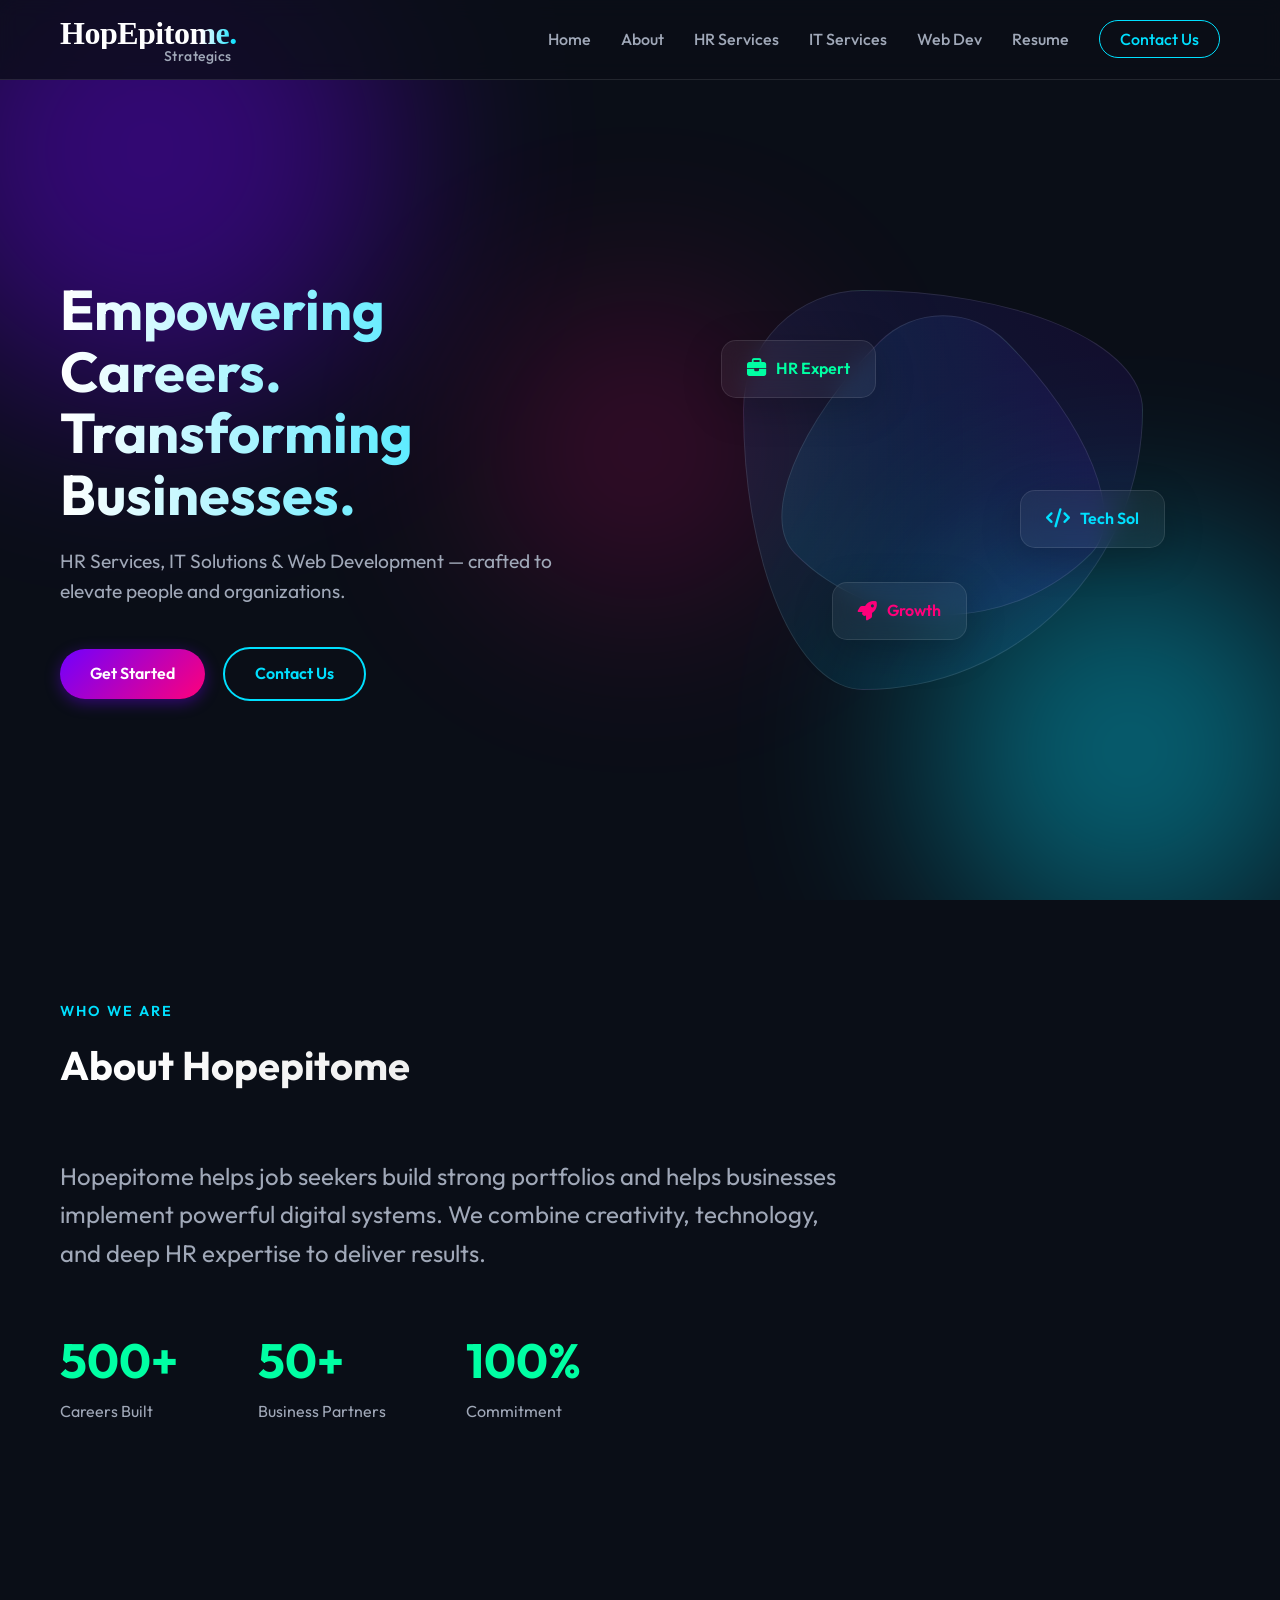
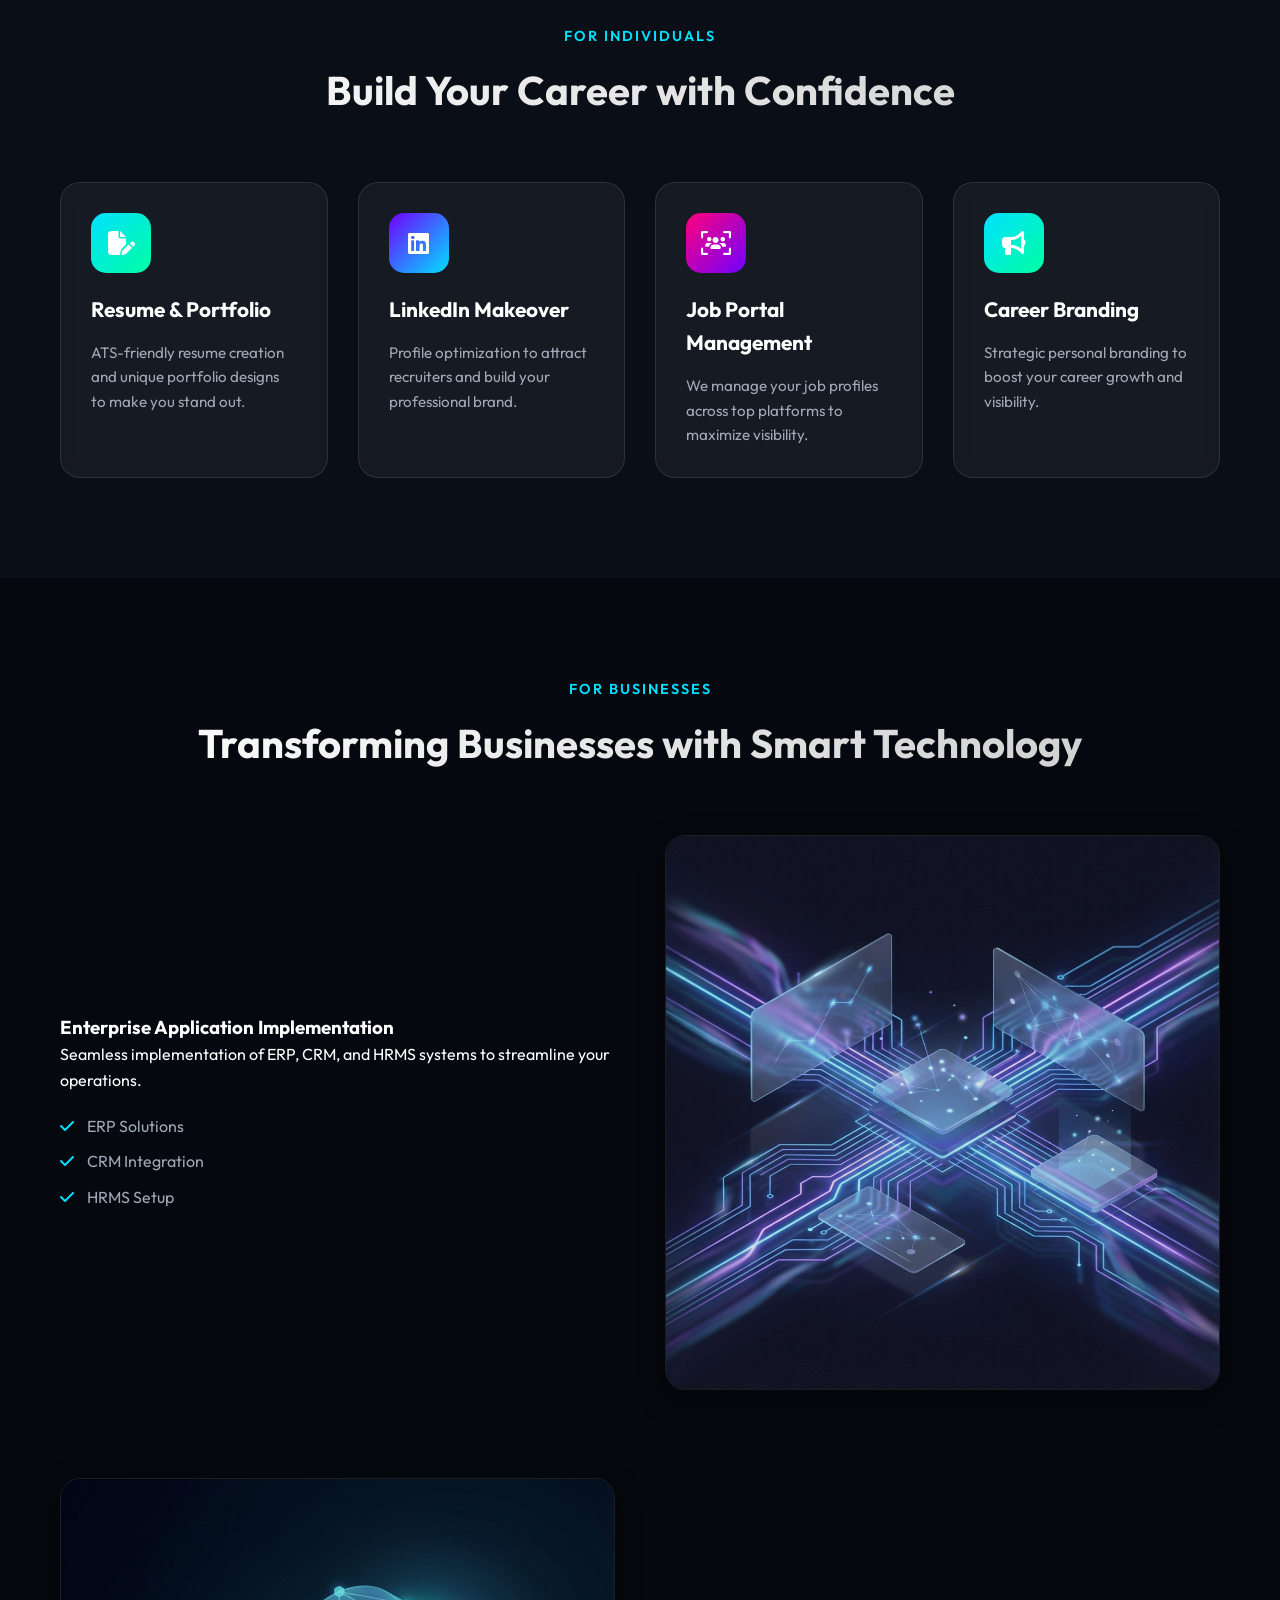
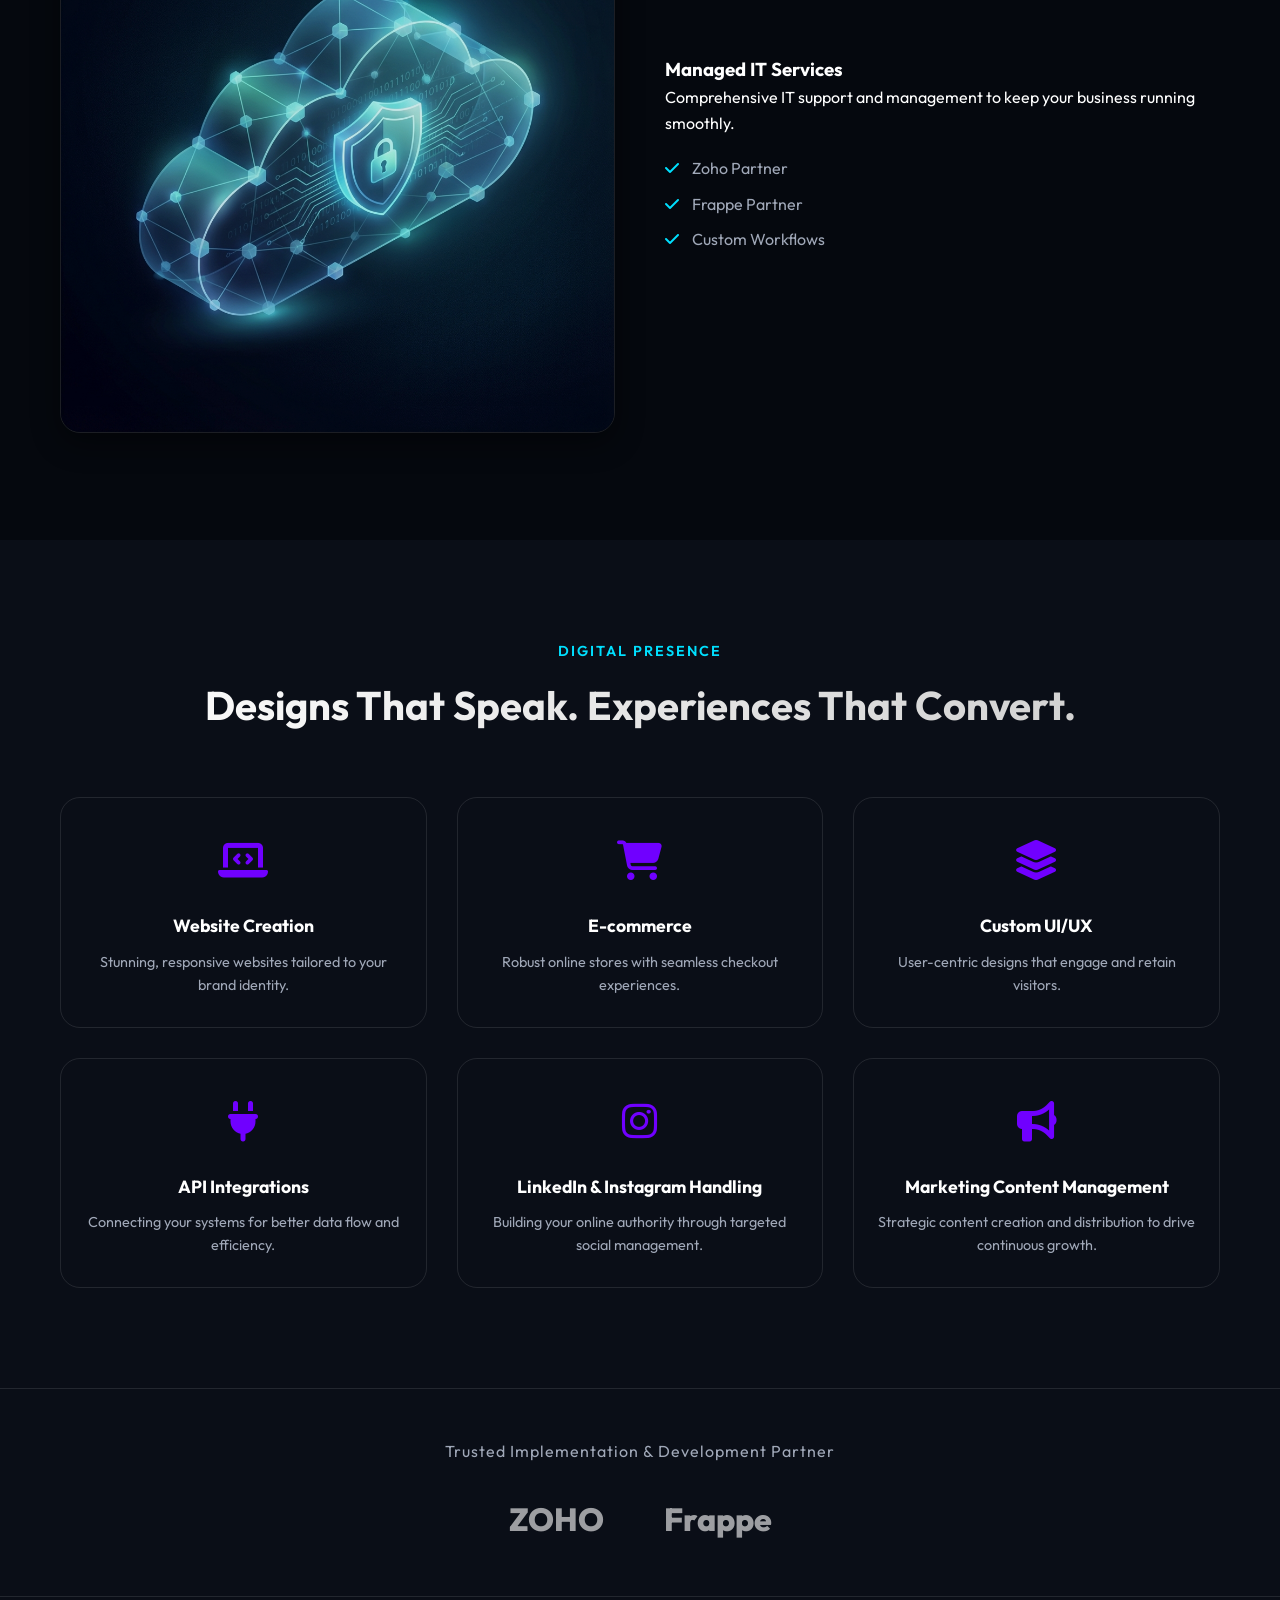
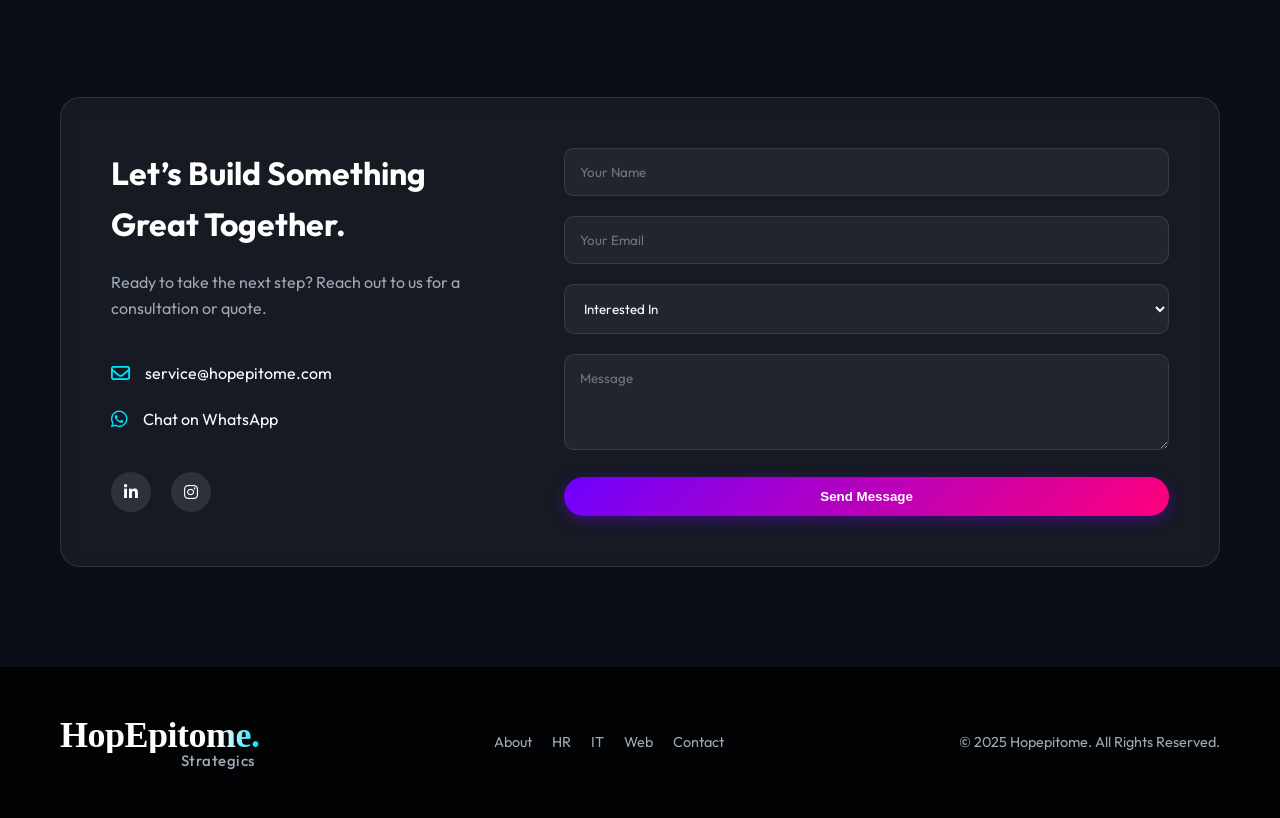
<file: index.html>
<!DOCTYPE html>
<html lang="en">

<head>
    <meta charset="UTF-8">
    <meta name="viewport" content="width=device-width, initial-scale=1.0">
    <title>Hopepitome | HR, IT & Web Solutions</title>
    <meta name="description"
        content="Empowering Careers & Transforming Businesses. Expert HR Services, IT Solutions, and Web Development by Hopepitome.">
    <meta name="keywords"
        content="Hopepitome, HR Services, IT Solutions, Web Development, Resume Makeover, Portfolio Creation, LinkedIn Optimization, ERP Implementation, CRM Integration, Zoho Partner, Frappe Partner, Kerala, India">
    <meta name="author" content="Hopepitome">

    <!-- Open Graph / Facebook -->
    <meta property="og:type" content="website">
    <meta property="og:url" content="https://hopepitome.com/">
    <meta property="og:title" content="Hopepitome | HR, IT & Web Solutions">
    <meta property="og:description"
        content="Empowering Careers & Transforming Businesses. Expert HR Services, IT Solutions, and Web Development by Hopepitome.">
    <meta property="og:image" content="https://hopepitome.com/images/meta-image.png">

    <!-- Twitter -->
    <meta property="twitter:card" content="summary_large_image">
    <meta property="twitter:url" content="https://hopepitome.com/">
    <meta property="twitter:title" content="Hopepitome | HR, IT & Web Solutions">
    <meta property="twitter:description"
        content="Empowering Careers & Transforming Businesses. Expert HR Services, IT Solutions, and Web Development by Hopepitome.">
    <meta property="twitter:image" content="https://hopepitome.com/images/meta-image.png">

    <!-- JSON-LD Structured Data -->
    <script type="application/ld+json">
    {
      "@context": "https://schema.org",
      "@type": "Organization",
      "name": "Hopepitome",
      "url": "https://hopepitome.com",
      "logo": "https://hopepitome.com/images/logo.png",
      "sameAs": [
        "https://www.linkedin.com/company/hopepitome/",
        "https://www.instagram.com/hopepitome?utm_source=qr&igsh=NHdjZ2tmdHZ3NG0x"
      ],
      "contactPoint": {
        "@type": "ContactPoint",
        "telephone": "+91-7012844266",
        "contactType": "customer service",
        "areaServed": "IN",
        "availableLanguage": "en"
      }
    }
    </script>
    <link rel="stylesheet" href="style.css">
    <link rel="preconnect" href="https://fonts.googleapis.com">
    <link rel="preconnect" href="https://fonts.gstatic.com" crossorigin>
    <link href="https://fonts.googleapis.com/css2?family=Outfit:wght@300;400;500;600;700&display=swap" rel="stylesheet">
    <!-- Font Awesome for Icons -->
    <link rel="stylesheet" href="https://cdnjs.cloudflare.com/ajax/libs/font-awesome/6.4.0/css/all.min.css">
</head>

<body>

    <!-- Navigation -->
    <nav class="navbar" id="navbar">
        <div class="container nav-container">
            <a href="#" class="site-logo">
                <div class="logo-main">HopEpitome.</div>
                <div class="logo-sub">Strategics</div>
            </a>
            <div class="menu-toggle" id="mobile-menu">
                <span class="bar"></span>
                <span class="bar"></span>
                <span class="bar"></span>
            </div>
            <ul class="nav-menu">
                <li class="nav-item"><a href="#hero" class="nav-link">Home</a></li>
                <li class="nav-item"><a href="#about" class="nav-link">About</a></li>
                <li class="nav-item"><a href="#hr-services" class="nav-link">HR Services</a></li>
                <li class="nav-item"><a href="#it-services" class="nav-link">IT Services</a></li>
                <li class="nav-item"><a href="#web-services" class="nav-link">Web Dev</a></li>
                <li class="nav-item"><a href="resume.html" class="nav-link">Resume</a></li>
                <li class="nav-item"><a href="#contact" class="nav-link nav-btn">Contact Us</a></li>
            </ul>
        </div>
    </nav>

    <!-- Hero Section -->
    <section id="hero" class="hero">
        <div class="hero-bg">
            <div class="glow glow-1"></div>
            <div class="glow glow-2"></div>
            <div class="glow glow-3"></div>
        </div>
        <div class="container hero-content">
            <div class="hero-text" data-animate="fade-up">
                <h1>Empowering Careers.<br>Transforming Businesses.</h1>
                <p class="sub-headline">HR Services, IT Solutions & Web Development — crafted to elevate people and
                    organizations.</p>
                <div class="cta-group">
                    <a href="#contact" class="btn btn-primary">Get Started</a>
                    <a href="#contact" class="btn btn-secondary">Contact Us</a>
                </div>
            </div>
            <div class="hero-visual" data-animate="fade-left">
                <!-- Abstract geometric illustration created with CSS/SVG -->
                <div class="abstract-shape">
                    <div class="shape shape-1"></div>
                    <div class="shape shape-2"></div>
                    <div class="card-float card-1">
                        <i class="fa-solid fa-briefcase"></i>
                        <span>HR Expert</span>
                    </div>
                    <div class="card-float card-2">
                        <i class="fa-solid fa-code"></i>
                        <span>Tech Sol</span>
                    </div>
                    <div class="card-float card-3">
                        <i class="fa-solid fa-rocket"></i>
                        <span>Growth</span>
                    </div>
                </div>
            </div>
        </div>
    </section>

    <!-- About Section -->
    <section id="about" class="section about">
        <div class="container">
            <div class="section-header" data-animate="fade-up">
                <span class="section-tag">Who We Are</span>
                <h2>About Hopepitome</h2>
            </div>
            <div class="about-content" data-animate="fade-up">
                <p class="lead-text">
                    Hopepitome helps job seekers build strong portfolios and helps businesses implement powerful digital
                    systems. We combine creativity, technology, and deep HR expertise to deliver results.
                </p>
                <div class="about-stats">
                    <div class="stat-item">
                        <span class="stat-number">500+</span>
                        <span class="stat-label">Careers Built</span>
                    </div>
                    <div class="stat-item">
                        <span class="stat-number">50+</span>
                        <span class="stat-label">Business Partners</span>
                    </div>
                    <div class="stat-item">
                        <span class="stat-number">100%</span>
                        <span class="stat-label">Commitment</span>
                    </div>
                </div>
            </div>
        </div>
    </section>

    <!-- HR Services Section -->
    <section id="hr-services" class="section services hr-services">
        <div class="container">
            <div class="section-header text-center" data-animate="fade-up">
                <span class="section-tag">For Individuals</span>
                <h2>Build Your Career with Confidence</h2>
            </div>
            <div class="services-grid">
                <div class="service-card glass-card" data-animate="fade-up" style="transition-delay: 0.1s;">
                    <div class="icon-box gradient-1">
                        <i class="fa-solid fa-file-pen"></i>
                    </div>
                    <h3>Resume & Portfolio</h3>
                    <p>ATS-friendly resume creation and unique portfolio designs to make you stand out.</p>
                </div>
                <div class="service-card glass-card" data-animate="fade-up" style="transition-delay: 0.2s;">
                    <div class="icon-box gradient-2">
                        <i class="fa-brands fa-linkedin"></i>
                    </div>
                    <h3>LinkedIn Makeover</h3>
                    <p>Profile optimization to attract recruiters and build your professional brand.</p>
                </div>
                <div class="service-card glass-card" data-animate="fade-up" style="transition-delay: 0.3s;">
                    <div class="icon-box gradient-3">
                        <i class="fa-solid fa-users-viewfinder"></i>
                    </div>
                    <h3>Job Portal Management</h3>
                    <p>We manage your job profiles across top platforms to maximize visibility.</p>
                </div>
                <div class="service-card glass-card" data-animate="fade-up" style="transition-delay: 0.4s;">
                    <div class="icon-box gradient-1">
                        <i class="fa-solid fa-bullhorn"></i>
                    </div>
                    <h3>Career Branding</h3>
                    <p>Strategic personal branding to boost your career growth and visibility.</p>
                </div>
            </div>
        </div>
    </section>

    <!-- IT Services Section -->
    <section id="it-services" class="section services it-services dark-bg">
        <div class="tech-bg-overlay"></div>
        <div class="container">
            <div class="section-header text-center" data-animate="fade-up">
                <span class="section-tag">For Businesses</span>
                <h2>Transforming Businesses with Smart Technology</h2>
            </div>
            <div class="services-row">
                <div class="service-row-item" data-animate="fade-right">
                    <div class="service-text">
                        <h3>Enterprise Application Implementation</h3>
                        <p>Seamless implementation of ERP, CRM, and HRMS systems to streamline your operations.</p>
                        <ul class="feature-list">
                            <li><i class="fa-solid fa-check"></i> ERP Solutions</li>
                            <li><i class="fa-solid fa-check"></i> CRM Integration</li>
                            <li><i class="fa-solid fa-check"></i> HRMS Setup</li>
                        </ul>
                    </div>
                    <div class="service-visual">
                        <img src="images/enterprise_erp.png" alt="Enterprise Application Implementation"
                            class="tech-img">
                    </div>
                </div>
                <div class="service-row-item reverse" data-animate="fade-left">
                    <div class="service-text">
                        <h3>Managed IT Services</h3>
                        <p>Comprehensive IT support and management to keep your business running smoothly.</p>
                        <ul class="feature-list">
                            <li><i class="fa-solid fa-check"></i> Zoho Partner</li>
                            <li><i class="fa-solid fa-check"></i> Frappe Partner</li>
                            <li><i class="fa-solid fa-check"></i> Custom Workflows</li>
                        </ul>
                    </div>
                    <div class="service-visual">
                        <img src="images/managed_it.png" alt="Managed IT Services" class="tech-img">
                    </div>
                </div>
            </div>
        </div>
    </section>

    <!-- Web Development Services Section -->
    <section id="web-services" class="section services web-services">
        <div class="container">
            <div class="section-header text-center" data-animate="fade-up">
                <span class="section-tag">Digital Presence</span>
                <h2>Designs That Speak. Experiences That Convert.</h2>
            </div>
            <div class="web-grid">
                <div class="web-card" data-animate="zoom-in">
                    <div class="web-icon"><i class="fa-solid fa-laptop-code"></i></div>
                    <h3>Website Creation</h3>
                    <p>Stunning, responsive websites tailored to your brand identity.</p>
                </div>
                <div class="web-card" data-animate="zoom-in" style="transition-delay: 0.1s;">
                    <div class="web-icon"><i class="fa-solid fa-cart-shopping"></i></div>
                    <h3>E-commerce</h3>
                    <p>Robust online stores with seamless checkout experiences.</p>
                </div>
                <div class="web-card" data-animate="zoom-in" style="transition-delay: 0.2s;">
                    <div class="web-icon"><i class="fa-solid fa-layer-group"></i></div>
                    <h3>Custom UI/UX</h3>
                    <p>User-centric designs that engage and retain visitors.</p>
                </div>
                <div class="web-card" data-animate="zoom-in" style="transition-delay: 0.3s;">
                    <div class="web-icon"><i class="fa-solid fa-plug"></i></div>
                    <h3>API Integrations</h3>
                    <p>Connecting your systems for better data flow and efficiency.</p>
                </div>
                <div class="web-card" data-animate="zoom-in" style="transition-delay: 0.4s;">
                    <div class="web-icon"><i class="fa-brands fa-instagram"></i></div>
                    <h3>LinkedIn & Instagram Handling</h3>
                    <p>Building your online authority through targeted social management.</p>
                </div>
                <div class="web-card" data-animate="zoom-in" style="transition-delay: 0.5s;">
                    <div class="web-icon"><i class="fa-solid fa-bullhorn"></i></div>
                    <h3>Marketing Content Management</h3>
                    <p>Strategic content creation and distribution to drive continuous growth.</p>
                </div>
            </div>
        </div>
    </section>

    <!-- Partners Section -->
    <section class="section partners">
        <div class="container text-center">
            <p class="caption" data-animate="fade-in">Trusted Implementation & Development Partner</p>
            <div class="partner-logos" data-animate="fade-up">
                <div class="partner-logo">
                    <span class="logo-text">ZOHO</span>
                </div>
                <div class="partner-logo">
                    <span class="logo-text">Frappe</span>
                </div>
                <!-- Add actual logos here if available, text for now -->
            </div>
        </div>
    </section>



    <section id="contact" class="section contact">
        <div class="container">
            <div class="contact-wrapper glass-card" data-animate="fade-up">
                <div class="contact-info">
                    <h2>Let’s Build Something Great Together.</h2>
                    <p>Ready to take the next step? Reach out to us for a consultation or quote.</p>
                    <div class="contact-methods">
                        <a href="mailto:service@hopepitome.com" class="method-item">
                            <i class="fa-regular fa-envelope"></i>
                            <span>service@hopepitome.com</span>
                        </a>
                        <a href="https://wa.me/917012844266" target="_blank" class="method-item">
                            <i class="fa-brands fa-whatsapp"></i>
                            <span>Chat on WhatsApp</span>
                        </a>
                    </div>
                    <div class="social-links">
                        <a href="https://www.linkedin.com/company/hopepitome/" target="_blank"><i
                                class="fa-brands fa-linkedin-in"></i></a>
                        <a href="https://www.instagram.com/hopepitome?utm_source=qr&igsh=NHdjZ2tmdHZ3NG0x"
                            target="_blank"><i class="fa-brands fa-instagram"></i></a>
                        <!-- <a href="#"><i class="fa-brands fa-twitter"></i></a> -->
                    </div>
                </div>
                <div class="contact-form-container">
                    <form class="contact-form">
                        <div class="form-group">
                            <input type="text" placeholder="Your Name" required>
                        </div>
                        <div class="form-group">
                            <input type="email" placeholder="Your Email" required>
                        </div>
                        <div class="form-group">
                            <select>
                                <option value="" disabled selected>Interested In</option>
                                <option value="hr">HR Services</option>
                                <option value="it">IT Services</option>
                                <option value="web">Web Development</option>
                            </select>
                        </div>
                        <div class="form-group">
                            <textarea placeholder="Message" rows="4"></textarea>
                        </div>
                        <button type="submit" class="btn btn-primary btn-block">Send Message</button>
                    </form>
                </div>
            </div>
        </div>
    </section>

    <!-- Footer -->
    <footer class="footer">
        <div class="container footer-content">
            <div class="footer-logo">
                <a href="#" class="site-logo footer-site-logo">
                    <div class="logo-main">HopEpitome.</div>
                    <div class="logo-sub">Strategics</div>
                </a>
            </div>
            <div class="footer-links">
                <a href="#about">About</a>
                <a href="#hr-services">HR</a>
                <a href="#it-services">IT</a>
                <a href="#web-services">Web</a>
                <a href="#contact">Contact</a>
            </div>
            <div class="copyright">
                &copy; 2025 Hopepitome. All Rights Reserved.
            </div>
        </div>
    </footer>

    <script src="script.js"></script>
<script defer src="https://static.cloudflareinsights.com/beacon.min.js/v8c78df7c7c0f484497ecbca7046644da1771523124516" integrity="sha512-8DS7rgIrAmghBFwoOTujcf6D9rXvH8xm8JQ1Ja01h9QX8EzXldiszufYa4IFfKdLUKTTrnSFXLDkUEOTrZQ8Qg==" data-cf-beacon='{"version":"2024.11.0","token":"00dd301e47504815b0f4928cb4be8782","r":1,"server_timing":{"name":{"cfCacheStatus":true,"cfEdge":true,"cfExtPri":true,"cfL4":true,"cfOrigin":true,"cfSpeedBrain":true},"location_startswith":null}}' crossorigin="anonymous"></script>
</body>

</html>
</file>
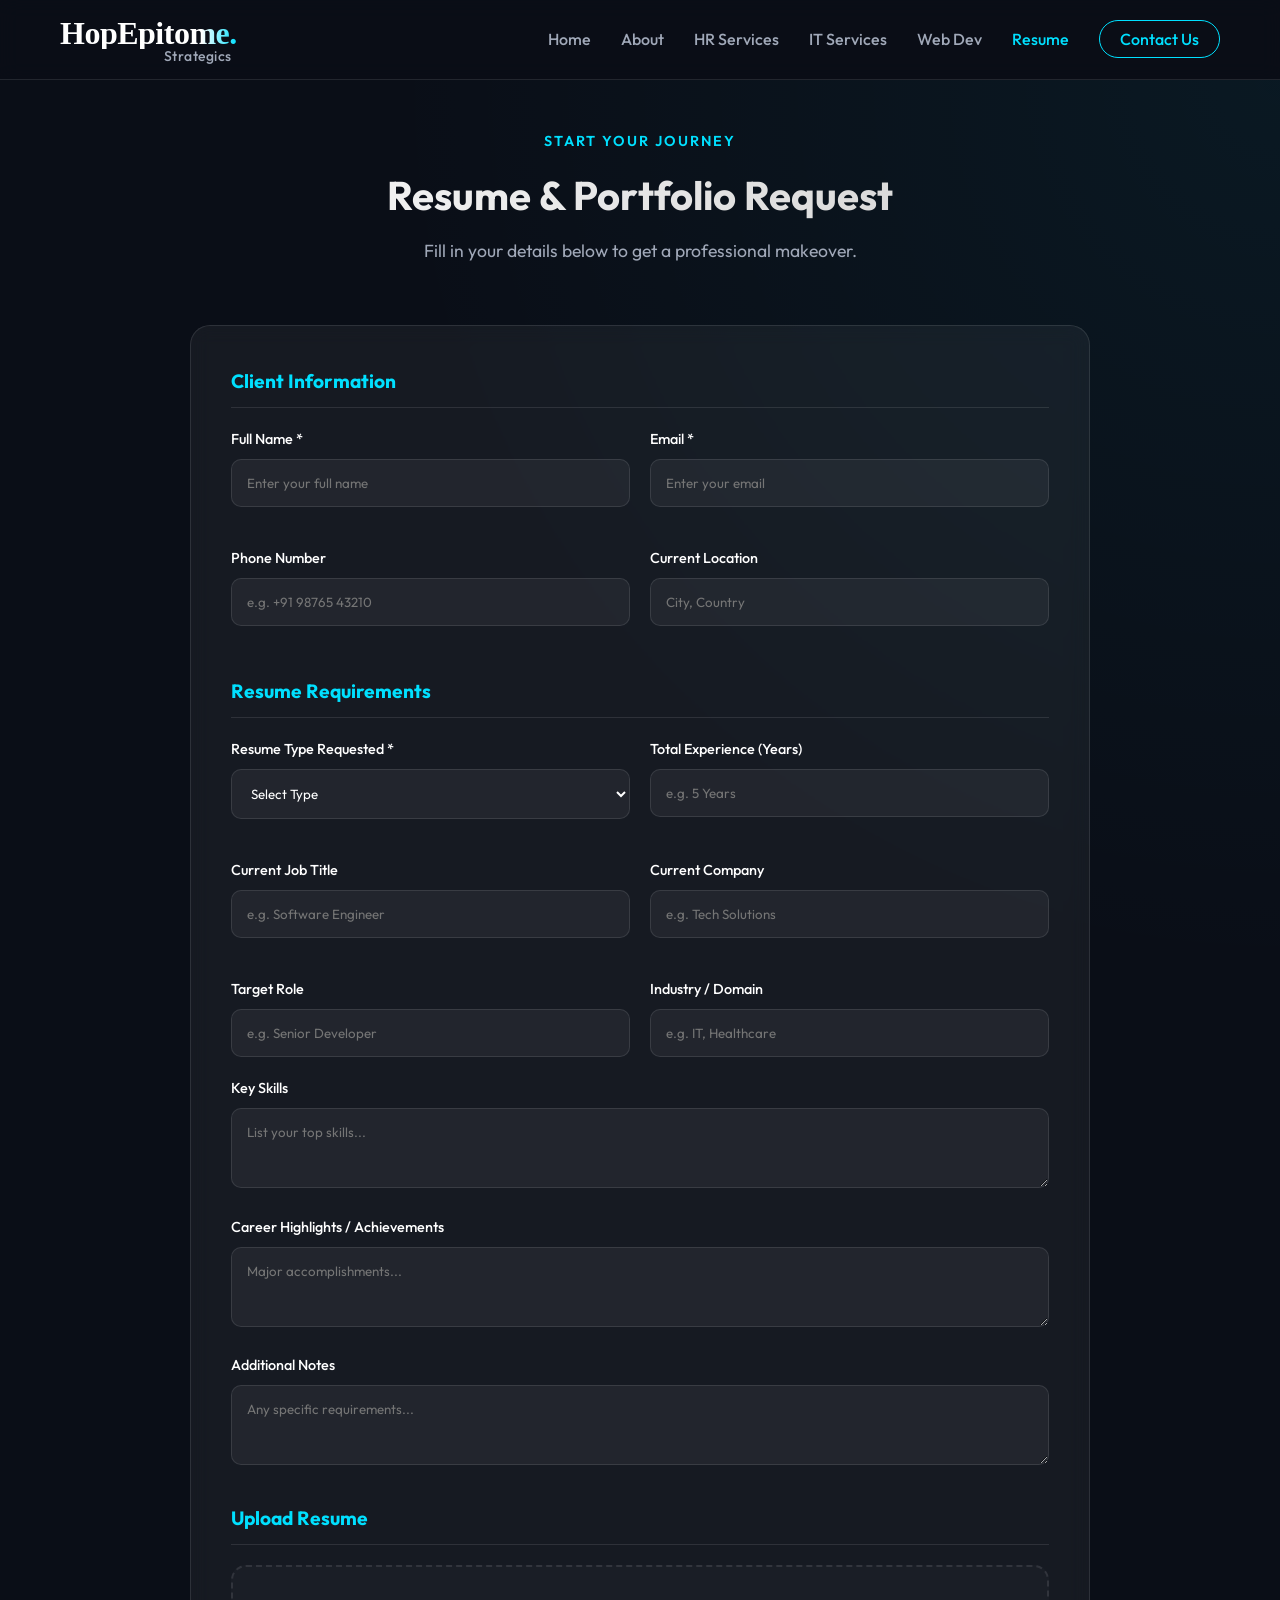
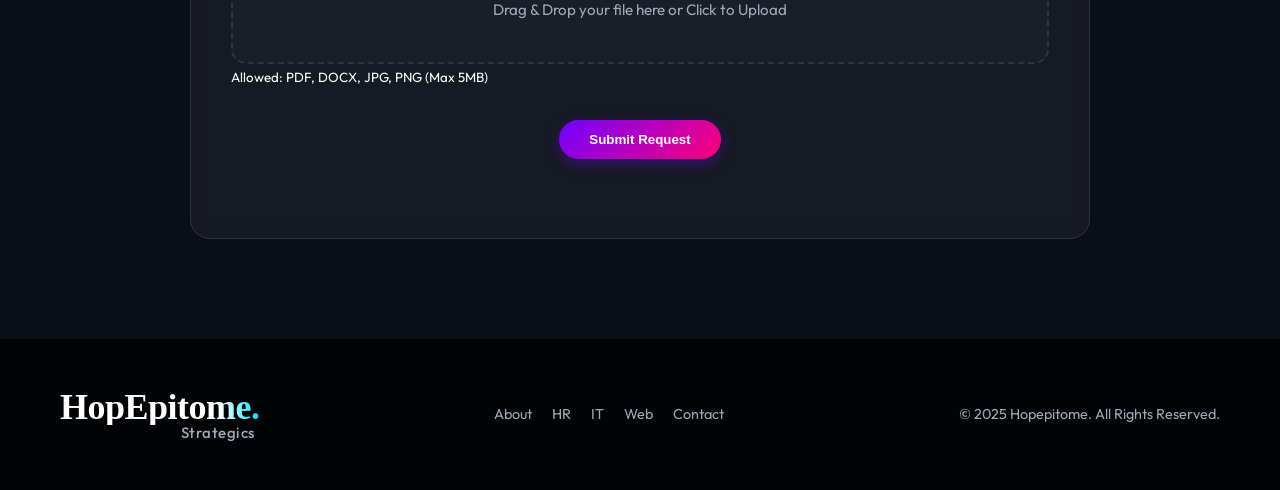
<file: resume.html>
<!DOCTYPE html>
<html lang="en">

<head>
    <meta charset="UTF-8">
    <meta name="viewport" content="width=device-width, initial-scale=1.0">
    <title>Resume Submission | Hopepitome</title>
    <meta name="description"
        content="Submit your resume for a professional makeover. Expert HR Services by Hopepitome.">
    <meta name="keywords"
        content="Resume Makeover, Portfolio Creation, LinkedIn Optimization, Hopepitome, Career Services, Resume Writing, ATS Resume, Freshers Resume, Experienced Resume">
    <meta name="author" content="Hopepitome">

    <!-- Open Graph / Facebook -->
    <meta property="og:type" content="website">
    <meta property="og:url" content="https://hopepitome.com/resume.html">
    <meta property="og:title" content="Resume Submission | Hopepitome">
    <meta property="og:description"
        content="Submit your resume for a professional makeover. Expert HR Services by Hopepitome.">
    <meta property="og:image" content="https://hopepitome.com/images/meta-image.png">

    <!-- Twitter -->
    <meta property="twitter:card" content="summary_large_image">
    <meta property="twitter:url" content="https://hopepitome.com/resume.html">
    <meta property="twitter:title" content="Resume Submission | Hopepitome">
    <meta property="twitter:description"
        content="Submit your resume for a professional makeover. Expert HR Services by Hopepitome.">
    <meta property="twitter:image" content="https://hopepitome.com/images/meta-image.png">

    <link rel="stylesheet" href="style.css">
    <link rel="preconnect" href="https://fonts.googleapis.com">
    <link rel="preconnect" href="https://fonts.gstatic.com" crossorigin>
    <link href="https://fonts.googleapis.com/css2?family=Outfit:wght@300;400;500;600;700&display=swap" rel="stylesheet">
    <!-- Font Awesome for Icons -->
    <link rel="stylesheet" href="https://cdnjs.cloudflare.com/ajax/libs/font-awesome/6.4.0/css/all.min.css">
    <style>
        /* Specific adjustments for resume page */
        body {
            padding-top: var(--nav-height);
            /* Ensure content isn't hidden behind fixed navbar since there is no Hero */
        }

        .section.resume-section {
            padding-top: 50px;
            min-height: calc(100vh - var(--nav-height) - 200px);
            /* Adjust for footer */
        }
    </style>
</head>

<body>

    <!-- Navigation -->
    <nav class="navbar" id="navbar" style="background: rgba(10, 14, 23, 0.95); box-shadow: 0 5px 20px rgba(0,0,0,0.5);">
        <div class="container nav-container">
            <a href="index.html" class="site-logo">
                <div class="logo-main">HopEpitome.</div>
                <div class="logo-sub">Strategics</div>
            </a>
            <div class="menu-toggle" id="mobile-menu">
                <span class="bar"></span>
                <span class="bar"></span>
                <span class="bar"></span>
            </div>
            <ul class="nav-menu">
                <li class="nav-item"><a href="index.html" class="nav-link">Home</a></li>
                <li class="nav-item"><a href="index.html#about" class="nav-link">About</a></li>
                <li class="nav-item"><a href="index.html#hr-services" class="nav-link">HR Services</a></li>
                <li class="nav-item"><a href="index.html#it-services" class="nav-link">IT Services</a></li>
                <li class="nav-item"><a href="index.html#web-services" class="nav-link">Web Dev</a></li>
                <li class="nav-item"><a href="resume.html" class="nav-link active"
                        style="color: var(--primary-color);">Resume</a></li>
                <li class="nav-item"><a href="index.html#contact" class="nav-link nav-btn">Contact Us</a></li>
            </ul>
        </div>
    </nav>

    <!-- Resume Submission Section -->
    <section id="resume-submission" class="section resume-section">
        <div class="container">
            <div class="section-header text-center" data-animate="fade-up">
                <span class="section-tag">Start Your Journey</span>
                <h2>Resume & Portfolio Request</h2>
                <p class="lead-text" style="font-size: 1.1rem; margin: 10px auto;">Fill in your details below to get a
                    professional makeover.</p>
            </div>

            <div class="resume-form-wrapper glass-card" data-animate="fade-up">
                <form id="resumeForm" class="resume-form">

                    <!-- Client Information -->
                    <h3 class="form-section-title">Client Information</h3>
                    <div class="form-grid">
                        <div class="form-group">
                            <label>Full Name *</label>
                            <input type="text" name="fullName" placeholder="Enter your full name" required>
                        </div>
                        <div class="form-group">
                            <label>Email *</label>
                            <input type="email" name="email" placeholder="Enter your email" required>
                        </div>
                        <div class="form-group">
                            <label>Phone Number</label>
                            <input type="text" name="phone" placeholder="e.g. +91 98765 43210" pattern="[0-9\+\-\s]+"
                                title="Numeric characters only">
                        </div>
                        <div class="form-group">
                            <label>Current Location</label>
                            <input type="text" name="location" placeholder="City, Country">
                        </div>
                    </div>

                    <!-- Resume Requirements -->
                    <h3 class="form-section-title">Resume Requirements</h3>
                    <div class="form-grid">
                        <div class="form-group">
                            <label>Resume Type Requested *</label>
                            <select name="resumeType" required>
                                <option value="" disabled selected>Select Type</option>
                                <option value="Fresher Resume">Fresher Resume</option>
                                <option value="Experienced Resume">Experienced Resume</option>
                                <option value="ATS Optimized Resume">ATS Optimized Resume</option>
                                <option value="Senior / Executive Resume">Senior / Executive Resume</option>
                                <option value="LinkedIn Makeover">LinkedIn Makeover</option>
                                <option value="Portfolio Creation">Portfolio Creation</option>
                            </select>
                        </div>
                        <div class="form-group">
                            <label>Total Experience (Years)</label>
                            <input type="text" name="experience" placeholder="e.g. 5 Years">
                        </div>
                        <div class="form-group">
                            <label>Current Job Title</label>
                            <input type="text" name="currentJobTitle" placeholder="e.g. Software Engineer">
                        </div>
                        <div class="form-group">
                            <label>Current Company</label>
                            <input type="text" name="currentCompany" placeholder="e.g. Tech Solutions">
                        </div>
                        <div class="form-group">
                            <label>Target Role</label>
                            <input type="text" name="targetRole" placeholder="e.g. Senior Developer">
                        </div>
                        <div class="form-group">
                            <label>Industry / Domain</label>
                            <input type="text" name="industry" placeholder="e.g. IT, Healthcare">
                        </div>
                    </div>

                    <div class="form-full-width">
                        <div class="form-group">
                            <label>Key Skills</label>
                            <textarea name="keySkills" rows="3" placeholder="List your top skills..."></textarea>
                        </div>
                        <div class="form-group">
                            <label>Career Highlights / Achievements</label>
                            <textarea name="achievements" rows="3" placeholder="Major accomplishments..."></textarea>
                        </div>
                        <div class="form-group">
                            <label>Additional Notes</label>
                            <textarea name="notes" rows="3" placeholder="Any specific requirements..."></textarea>
                        </div>
                    </div>

                    <!-- File Upload -->
                    <h3 class="form-section-title">Upload Resume</h3>
                    <div class="form-group file-upload-group">
                        <div class="file-drop-area" id="dropArea">
                            <span class="file-msg">Drag & Drop your file here or Click to Upload</span>
                            <input type="file" class="file-input" name="file" id="resumeFile"
                                accept=".pdf,.doc,.docx,.jpg,.jpeg,.png" required>
                            <div class="file-name" id="fileNameDisplay"></div>
                        </div>
                        <small>Allowed: PDF, DOCX, JPG, PNG (Max 5MB)</small>
                    </div>

                    <!-- Submit & Message -->
                    <div class="form-footer">
                        <button type="submit" class="btn btn-primary btn-lg" id="submitBtn">Submit Request</button>
                        <div id="formMessage" class="form-message"></div>
                    </div>

                </form>
            </div>
        </div>
    </section>

    <!-- Footer -->
    <footer class="footer">
        <div class="container footer-content">
            <div class="footer-logo">
                <a href="index.html" class="site-logo footer-site-logo">
                    <div class="logo-main">HopEpitome.</div>
                    <div class="logo-sub">Strategics</div>
                </a>
            </div>
            <div class="footer-links">
                <a href="index.html#about">About</a>
                <a href="index.html#hr-services">HR</a>
                <a href="index.html#it-services">IT</a>
                <a href="index.html#web-services">Web</a>
                <a href="index.html#contact">Contact</a>
            </div>
            <div class="copyright">
                &copy; 2025 Hopepitome. All Rights Reserved.
            </div>
        </div>
    </footer>

    <script src="script.js"></script>
<script defer src="https://static.cloudflareinsights.com/beacon.min.js/v8c78df7c7c0f484497ecbca7046644da1771523124516" integrity="sha512-8DS7rgIrAmghBFwoOTujcf6D9rXvH8xm8JQ1Ja01h9QX8EzXldiszufYa4IFfKdLUKTTrnSFXLDkUEOTrZQ8Qg==" data-cf-beacon='{"version":"2024.11.0","token":"00dd301e47504815b0f4928cb4be8782","r":1,"server_timing":{"name":{"cfCacheStatus":true,"cfEdge":true,"cfExtPri":true,"cfL4":true,"cfOrigin":true,"cfSpeedBrain":true},"location_startswith":null}}' crossorigin="anonymous"></script>
</body>

</html>
</file>
<file: style.css>
/* CSS Variables & Reset */
:root {
    --primary-color: #00e0ff;
    /* Electric Blue */
    --secondary-color: #7000ff;
    /* Deep Purple */
    --accent-color: #ff007a;
    /* Neon Coral */
    --teal-color: #00ffa3;
    /* Vibrant Teal */
    --bg-dark: #0a0e17;
    --bg-darker: #05080e;
    --text-light: #ffffff;
    --text-dim: #a0a8b8;
    --glass-bg: rgba(255, 255, 255, 0.05);
    --glass-border: rgba(255, 255, 255, 0.1);
    --card-shadow: 0 8px 32px 0 rgba(0, 0, 0, 0.37);
    --font-main: 'Outfit', sans-serif;
    --nav-height: 80px;
}

* {
    margin: 0;
    padding: 0;
    box-sizing: border-box;
}

html {
    scroll-behavior: smooth;
}

body {
    font-family: var(--font-main);
    background-color: var(--bg-dark);
    color: var(--text-light);
    line-height: 1.6;
    overflow-x: hidden;
}

a {
    text-decoration: none;
    color: inherit;
    transition: all 0.3s ease;
}

ul {
    list-style: none;
}

/* Utilities */
.container {
    max-width: 1200px;
    margin: 0 auto;
    padding: 0 20px;
}

.text-center {
    text-align: center;
}

.section {
    padding: 100px 0;
    position: relative;
}

.btn {
    display: inline-block;
    padding: 12px 30px;
    border-radius: 50px;
    font-weight: 600;
    cursor: pointer;
    transition: all 0.3s ease;
    border: none;
}

.btn-primary {
    background: linear-gradient(135deg, var(--secondary-color), var(--accent-color));
    color: white;
    box-shadow: 0 4px 15px rgba(112, 0, 255, 0.4);
}

.btn-primary:hover {
    transform: translateY(-2px);
    box-shadow: 0 8px 25px rgba(112, 0, 255, 0.6);
}

.btn-secondary {
    background: transparent;
    border: 2px solid var(--primary-color);
    color: var(--primary-color);
    margin-left: 15px;
}

.btn-secondary:hover {
    background: rgba(0, 224, 255, 0.1);
}

.btn-block {
    display: block;
    width: 100%;
}

/* Navbar */
.navbar {
    position: fixed;
    top: 0;
    width: 100%;
    height: var(--nav-height);
    background: rgba(10, 14, 23, 0.8);
    backdrop-filter: blur(10px);
    z-index: 1000;
    border-bottom: 1px solid var(--glass-border);
}

.nav-container {
    display: flex;
    justify-content: space-between;
    align-items: center;
    height: 100%;
}

.site-logo {
    display: inline-flex;
    flex-direction: column;
    align-items: flex-end;
    text-decoration: none;
    line-height: 1;
    transition: transform 0.3s ease, filter 0.3s ease;
}

.site-logo:hover {
    transform: scale(1.05);
    filter: drop-shadow(0 0 8px rgba(0, 224, 255, 0.4));
}

.logo-main {
    font-family: 'Times New Roman', Times, serif; 
    font-size: 32px;
    font-weight: 700;
    background: linear-gradient(
        to right,
        var(--text-light) 40%,
        var(--primary-color) 50%,
        var(--text-light) 60%
    );
    background-size: 200% auto;
    color: transparent;
    -webkit-background-clip: text;
    background-clip: text;
    animation: textShine 3s linear infinite;
    letter-spacing: -0.5px;
}

.logo-sub {
    font-family: var(--font-main);
    font-size: 14px;
    font-weight: 500;
    color: var(--text-dim);
    margin-right: 5px;
    letter-spacing: 0.5px;
}

.footer-site-logo .logo-main {
    font-size: 36px;
}

.footer-site-logo .logo-sub {
    font-size: 15px; 
}

@keyframes textShine {
    0% { background-position: 0% center; }
    100% { background-position: -200% center; }
}

.nav-menu {
    display: flex;
    align-items: center;
    gap: 30px;
}

.nav-link {
    font-size: 1rem;
    color: var(--text-dim);
    font-weight: 500;
}

.nav-link:hover,
.nav-link.active {
    color: var(--primary-color);
}

.nav-btn {
    padding: 8px 20px;
    border: 1px solid var(--primary-color);
    border-radius: 20px;
    color: var(--primary-color);
}

.nav-btn:hover {
    background: var(--primary-color);
    color: var(--bg-dark);
}

.menu-toggle {
    display: none;
    cursor: pointer;
}

.bar {
    display: block;
    width: 25px;
    height: 3px;
    margin: 5px auto;
    background-color: var(--text-light);
    transition: all 0.3s ease;
}

/* Hero Section */
.hero {
    min-height: 100vh;
    display: flex;
    align-items: center;
    position: relative;
    padding-top: var(--nav-height);
    overflow: hidden;
}

.hero-bg {
    position: absolute;
    top: 0;
    left: 0;
    width: 100%;
    height: 100%;
    z-index: -1;
}

.glow {
    position: absolute;
    border-radius: 50%;
    filter: blur(100px);
    opacity: 0.4;
}

.glow-1 {
    width: 500px;
    height: 500px;
    background: var(--secondary-color);
    top: -100px;
    left: -100px;
}

.glow-2 {
    width: 400px;
    height: 400px;
    background: var(--primary-color);
    bottom: -50px;
    right: -50px;
}

.glow-3 {
    width: 300px;
    height: 300px;
    background: var(--accent-color);
    top: 50%;
    left: 50%;
    transform: translate(-50%, -50%);
    opacity: 0.2;
}

.hero-content {
    display: grid;
    grid-template-columns: 1fr 1fr;
    align-items: center;
    gap: 50px;
    width: 100%;
}

.hero-text h1 {
    font-size: 3.5rem;
    line-height: 1.1;
    margin-bottom: 20px;
    background: linear-gradient(to right, white, var(--primary-color));
    -webkit-background-clip: text;
    background-clip: text;
    color: transparent;
}

.sub-headline {
    font-size: 1.2rem;
    color: var(--text-dim);
    margin-bottom: 40px;
    max-width: 500px;
}

.hero-visual {
    position: relative;
    height: 500px;
    display: flex;
    justify-content: center;
    align-items: center;
}

.abstract-shape {
    position: relative;
    width: 100%;
    height: 100%;
}

.shape {
    position: absolute;
    border-radius: 30% 70% 70% 30% / 30% 30% 70% 70%;
    background: linear-gradient(45deg, rgba(0, 224, 255, 0.1), rgba(112, 0, 255, 0.1));
    border: 1px solid rgba(255, 255, 255, 0.1);
    animation: morph 8s ease-in-out infinite;
}

.shape-1 {
    width: 400px;
    height: 400px;
    top: 50%;
    left: 50%;
    transform: translate(-50%, -50%);
}

.shape-2 {
    width: 300px;
    height: 300px;
    top: 50%;
    left: 50%;
    transform: translate(-50%, -50%) rotate(45deg);
    animation-direction: reverse;
    animation-duration: 12s;
}

.card-float {
    position: absolute;
    background: rgba(255, 255, 255, 0.05);
    backdrop-filter: blur(10px);
    padding: 15px 25px;
    border-radius: 15px;
    border: 1px solid rgba(255, 255, 255, 0.1);
    box-shadow: 0 10px 40px rgba(0, 0, 0, 0.2);
    display: flex;
    align-items: center;
    gap: 10px;
    font-weight: 600;
    animation: float 6s ease-in-out infinite;
}

.card-float i {
    font-size: 1.2rem;
}

.card-1 {
    top: 20%;
    left: 10%;
    color: var(--teal-color);
    animation-delay: 0s;
}

.card-2 {
    top: 50%;
    right: 10%;
    color: var(--primary-color);
    animation-delay: 2s;
}

.card-3 {
    bottom: 20%;
    left: 30%;
    color: var(--accent-color);
    animation-delay: 4s;
}

/* About Section */
.section-header {
    margin-bottom: 60px;
}

.section-tag {
    color: var(--primary-color);
    text-transform: uppercase;
    letter-spacing: 2px;
    font-size: 0.9rem;
    font-weight: 600;
    display: block;
    margin-bottom: 10px;
}

.section-header h2 {
    font-size: 2.5rem;
    background: linear-gradient(to right, white, #ccc);
    -webkit-background-clip: text;
    background-clip: text;
    color: transparent;
}

.lead-text {
    font-size: 1.5rem;
    color: var(--text-dim);
    max-width: 800px;
    margin-bottom: 50px;
}

.about-stats {
    display: flex;
    gap: 80px;
}

.stat-number {
    display: block;
    font-size: 3rem;
    font-weight: 700;
    color: var(--teal-color);
}

.stat-label {
    color: var(--text-dim);
    font-size: 1rem;
}

/* Services Sections */
.glass-card {
    background: var(--glass-bg);
    backdrop-filter: blur(10px);
    border: 1px solid var(--glass-border);
    border-radius: 20px;
    padding: 30px;
    transition: transform 0.3s ease, background 0.3s ease;
}

.glass-card:hover {
    transform: translateY(-10px);
    background: rgba(255, 255, 255, 0.08);
}

.services-grid {
    display: grid;
    grid-template-columns: repeat(auto-fit, minmax(250px, 1fr));
    gap: 30px;
}

.icon-box {
    width: 60px;
    height: 60px;
    border-radius: 15px;
    display: flex;
    justify-content: center;
    align-items: center;
    font-size: 1.5rem;
    margin-bottom: 20px;
    color: white;
}

.gradient-1 {
    background: linear-gradient(135deg, var(--primary-color), var(--teal-color));
}

.gradient-2 {
    background: linear-gradient(135deg, var(--secondary-color), var(--primary-color));
}

.gradient-3 {
    background: linear-gradient(135deg, var(--accent-color), var(--secondary-color));
}

.service-card h3 {
    margin-bottom: 15px;
    font-size: 1.3rem;
}

.service-card p {
    color: var(--text-dim);
    font-size: 0.95rem;
}

/* IT Services */
.dark-bg {
    background-color: var(--bg-darker);
}

.it-services {
    overflow: hidden;
}

.services-row {
    display: flex;
    flex-direction: column;
    gap: 80px;
}

.service-row-item {
    display: grid;
    grid-template-columns: 1fr 1fr;
    gap: 50px;
    align-items: center;
}

.service-row-item.reverse {
    direction: rtl;
}

.service-row-item.reverse .service-text {
    direction: ltr;
}

.feature-list {
    margin-top: 20px;
}

.feature-list li {
    margin-bottom: 10px;
    color: var(--text-dim);
}

.feature-list i {
    color: var(--primary-color);
    margin-right: 10px;
}

.tech-img {
    width: 100%;
    height: auto;
    border-radius: 20px;
    border: 1px solid var(--glass-border);
    box-shadow: 0 10px 30px rgba(0, 0, 0, 0.5);
    transition: all 0.5s ease;
    opacity: 0.9;
}

.tech-img:hover {
    transform: scale(1.02);
    box-shadow: 0 15px 40px rgba(0, 224, 255, 0.15);
    opacity: 1;
}

/* Web Services */
.web-grid {
    display: grid;
    grid-template-columns: repeat(auto-fit, minmax(300px, 1fr));
    gap: 30px;
}

.web-card {
    text-align: center;
    padding: 30px 20px;
    border: 1px solid var(--glass-border);
    border-radius: 20px;
    transition: all 0.3s ease;
}

.web-card:hover {
    border-color: var(--primary-color);
}

.web-icon {
    font-size: 2.5rem;
    color: var(--secondary-color);
    margin-bottom: 20px;
}

.web-card h3 {
    font-size: 1.1rem;
    margin-bottom: 10px;
}

.web-card p {
    font-size: 0.9rem;
    color: var(--text-dim);
}

/* Partners */
.partners {
    padding: 50px 0;
    border-top: 1px solid var(--glass-border);
    border-bottom: 1px solid var(--glass-border);
}

.caption {
    color: var(--text-dim);
    margin-bottom: 30px;
    letter-spacing: 1px;
}

.partner-logos {
    display: flex;
    justify-content: center;
    gap: 60px;
    flex-wrap: wrap;
}

.partner-logo {
    opacity: 0.6;
    transition: opacity 0.3s;
}

.partner-logo:hover {
    opacity: 1;
}

.logo-text {
    font-size: 2rem;
    font-weight: 800;
    color: white;
}

/* Contact */
.contact-wrapper {
    display: grid;
    grid-template-columns: 1fr 1.5fr;
    gap: 50px;
    padding: 50px;
}

.contact-info h2 {
    font-size: 2rem;
    margin-bottom: 20px;
}

.contact-info p {
    color: var(--text-dim);
    margin-bottom: 40px;
}

.method-item {
    display: flex;
    align-items: center;
    gap: 15px;
    margin-bottom: 20px;
    color: white;
}

.method-item i {
    color: var(--primary-color);
    font-size: 1.2rem;
}

.social-links {
    margin-top: 40px;
    display: flex;
    gap: 20px;
}

.social-links a {
    width: 40px;
    height: 40px;
    border-radius: 50%;
    background: rgba(255, 255, 255, 0.1);
    display: flex;
    justify-content: center;
    align-items: center;
}


/* Resume Form Section */
.resume-section {
    position: relative;
    background: radial-gradient(circle at top right, rgba(0, 224, 255, 0.05), transparent 40%);
}

.resume-form-wrapper {
    padding: 40px;
    max-width: 900px;
    margin: 0 auto;
}

.form-section-title {
    color: var(--primary-color);
    font-size: 1.2rem;
    margin: 30px 0 20px;
    border-bottom: 1px solid var(--glass-border);
    padding-bottom: 10px;
    grid-column: 1 / -1;
}

.form-section-title:first-of-type {
    margin-top: 0;
}

.resume-form label {
    display: block;
    margin-bottom: 8px;
    color: var(--text-light);
    font-size: 0.9rem;
    font-weight: 500;
}

.form-grid {
    display: grid;
    grid-template-columns: repeat(2, 1fr);
    gap: 20px;
}

.form-full-width {
    display: block;
    width: 100%;
}

.file-drop-area {
    position: relative;
    padding: 30px;
    border: 2px dashed var(--glass-border);
    border-radius: 15px;
    background: rgba(255, 255, 255, 0.02);
    text-align: center;
    transition: all 0.3s ease;
    cursor: pointer;
}

.file-drop-area:hover,
.file-drop-area.dragover {
    background: rgba(0, 224, 255, 0.05);
    border-color: var(--primary-color);
}

.file-msg {
    color: var(--text-dim);
    font-size: 0.95rem;
    pointer-events: none;
}

.file-input {
    position: absolute;
    top: 0;
    left: 0;
    width: 100%;
    height: 100%;
    opacity: 0;
    cursor: pointer;
}

.file-name {
    margin-top: 10px;
    color: var(--teal-color);
    font-weight: 600;
    font-size: 0.9rem;
}

.form-footer {
    margin-top: 30px;
    text-align: center;
}

.form-message {
    margin-top: 15px;
    min-height: 24px;
    font-weight: 500;
    font-size: 1rem;
}

.msg-success {
    color: var(--teal-color);
}

.msg-error {
    color: var(--accent-color);
}

@media (max-width: 768px) {
    .resume-form-wrapper {
        padding: 20px;
    }

    .form-grid {
        grid-template-columns: 1fr;
    }
}


.form-group {
    margin-bottom: 20px;
}

input,
select,
textarea {
    width: 100%;
    padding: 15px;
    background: rgba(255, 255, 255, 0.05);
    border: 1px solid var(--glass-border);
    border-radius: 10px;
    color: white;
    font-family: var(--font-main);
}

input:focus,
select:focus,
textarea:focus {
    outline: none;
    border-color: var(--primary-color);
    background: rgba(255, 255, 255, 0.1);
}

/* Footer */
.footer {
    padding: 50px 0;
    background: #020305;
    font-size: 0.9rem;
    color: var(--text-dim);
}

.footer-content {
    display: flex;
    justify-content: space-between;
    align-items: center;
    flex-wrap: wrap;
    gap: 20px;
}

.footer-logo {
    font-weight: 700;
    color: white;
    letter-spacing: 1px;
}

.footer-links {
    display: flex;
    gap: 20px;
}

.footer-links a:hover {
    color: var(--primary-color);
}

/* Animations */
@keyframes morph {
    0% {
        border-radius: 30% 70% 70% 30% / 30% 30% 70% 70%;
    }

    50% {
        border-radius: 30% 30% 70% 70% / 50% 30% 70% 30%;
    }

    100% {
        border-radius: 30% 70% 70% 30% / 30% 30% 70% 70%;
    }
}

@keyframes float {
    0% {
        transform: translateY(0);
    }

    50% {
        transform: translateY(-20px);
    }

    100% {
        transform: translateY(0);
    }
}

[data-animate] {
    opacity: 0;
    transition: all 0.8s ease-out;
}

[data-animate="fade-up"] {
    transform: translateY(50px);
}

[data-animate="fade-up"].visible {
    opacity: 1;
    transform: translateY(0);
}

[data-animate="fade-left"] {
    transform: translateX(50px);
}

[data-animate="fade-left"].visible {
    opacity: 1;
    transform: translateX(0);
}

[data-animate="fade-right"] {
    transform: translateX(-50px);
}

[data-animate="fade-right"].visible {
    opacity: 1;
    transform: translateX(0);
}

[data-animate="zoom-in"] {
    transform: scale(0.9);
}

[data-animate="zoom-in"].visible {
    opacity: 1;
    transform: scale(1);
}

[data-animate="fade-in"] {
    opacity: 0;
}

[data-animate="fade-in"].visible {
    opacity: 1;
}

/* Mobile Responsive */
@media (max-width: 992px) {
    .hero-content {
        grid-template-columns: 1fr;
        text-align: center;
    }

    .hero-text {
        margin: 0 auto;
    }

    .hero-text h1 {
        font-size: 2.5rem;
    }

    .sub-headline {
        margin: 0 auto 30px;
    }

    .hero-visual {
        height: 400px;
    }

    .contact-wrapper {
        grid-template-columns: 1fr;
        padding: 30px;
    }

    .service-row-item,
    .service-row-item.reverse {
        grid-template-columns: 1fr;
        direction: ltr;
    }

    .web-grid {
        grid-template-columns: repeat(2, 1fr);
    }

    .about-stats {
        justify-content: center;
    }
}

@media (max-width: 768px) {
    .nav-menu {
        position: fixed;
        top: var(--nav-height);
        left: -100%;
        width: 100%;
        height: calc(100vh - var(--nav-height));
        background: var(--bg-dark);
        flex-direction: column;
        justify-content: center;
        transition: 0.3s;
    }

    .nav-menu.active {
        left: 0;
    }

    .menu-toggle {
        display: block;
    }

    .menu-toggle.active .bar:nth-child(2) {
        opacity: 0;
    }

    .menu-toggle.active .bar:nth-child(1) {
        transform: translateY(8px) rotate(45deg);
    }

    .menu-toggle.active .bar:nth-child(3) {
        transform: translateY(-8px) rotate(-45deg);
    }

    .about-stats {
        flex-direction: column;
        gap: 30px;
        align-items: center;
    }

    .web-grid {
        grid-template-columns: 1fr;
    }

    .footer-content {
        flex-direction: column;
        text-align: center;
    }
}
</file>
